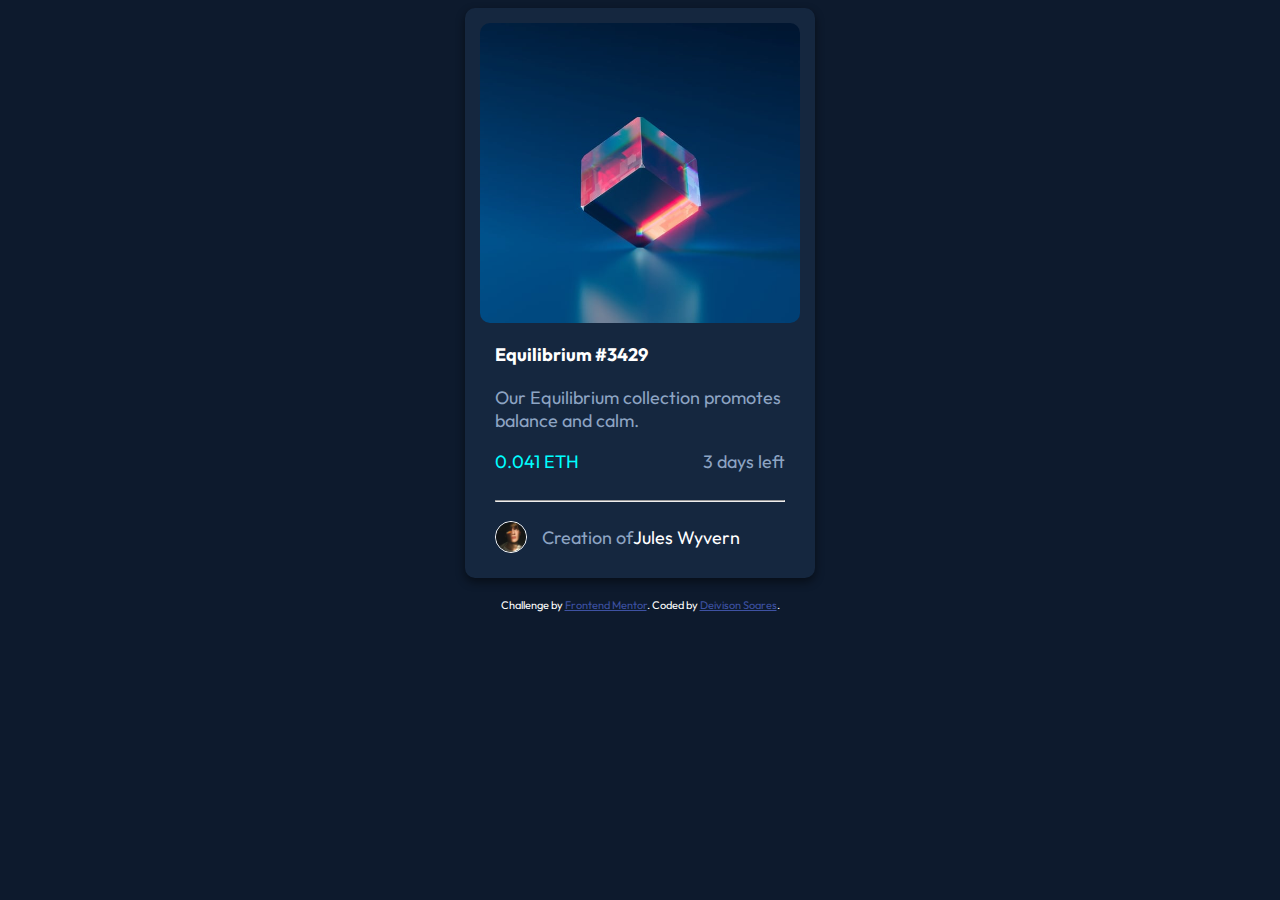
<file: index.html>
<!DOCTYPE html>
<html lang="pt-br">
<head>
    <meta charset="UTF-8">
    <meta http-equiv="X-UA-Compatible" content="IE=edge">
    <meta name="viewport" content="width=device-width, initial-scale=1.0">
    <link rel="icon" type="image/png" sizes="32x32" href="./images/favicon-32x32.png">
    <link rel="stylesheet" href="style.css">
    <title>Frontend Mentor | NFT preview card component</title>
</head>
<body>

    <main>
        <img id="equilibrium" src="images/image-equilibrium.jpg" alt="Equilibrium">
      <div id="principal">
        <h4>Equilibrium #3429</h4>

        <p id="desc" style="color: #8da4c3">Our Equilibrium collection promotes balance and calm.</p>

        <p id="nf" style="color: cyan">0.041 ETH</p>

        <p id="timeleft" style="color: #8da4c3">3 days left</p>
        
        <hr>

      </div>
      <div id="create">
        <img id="avatar" src="images/image-avatar.png" alt="">
        
          <p id="by" style="color: #8da4c3;">Creation of <a href="#">Jules Wyvern</a></p>
        </div>
    </main>

    <footer class="attribution">
      Challenge by <a href="https://www.frontendmentor.io?ref=challenge" target="_blank">Frontend Mentor</a>. 
      Coded by <a href="https://github.com/DeivSoares">Deivison Soares</a>.
    </footer>
  </body>
</html>
</file>
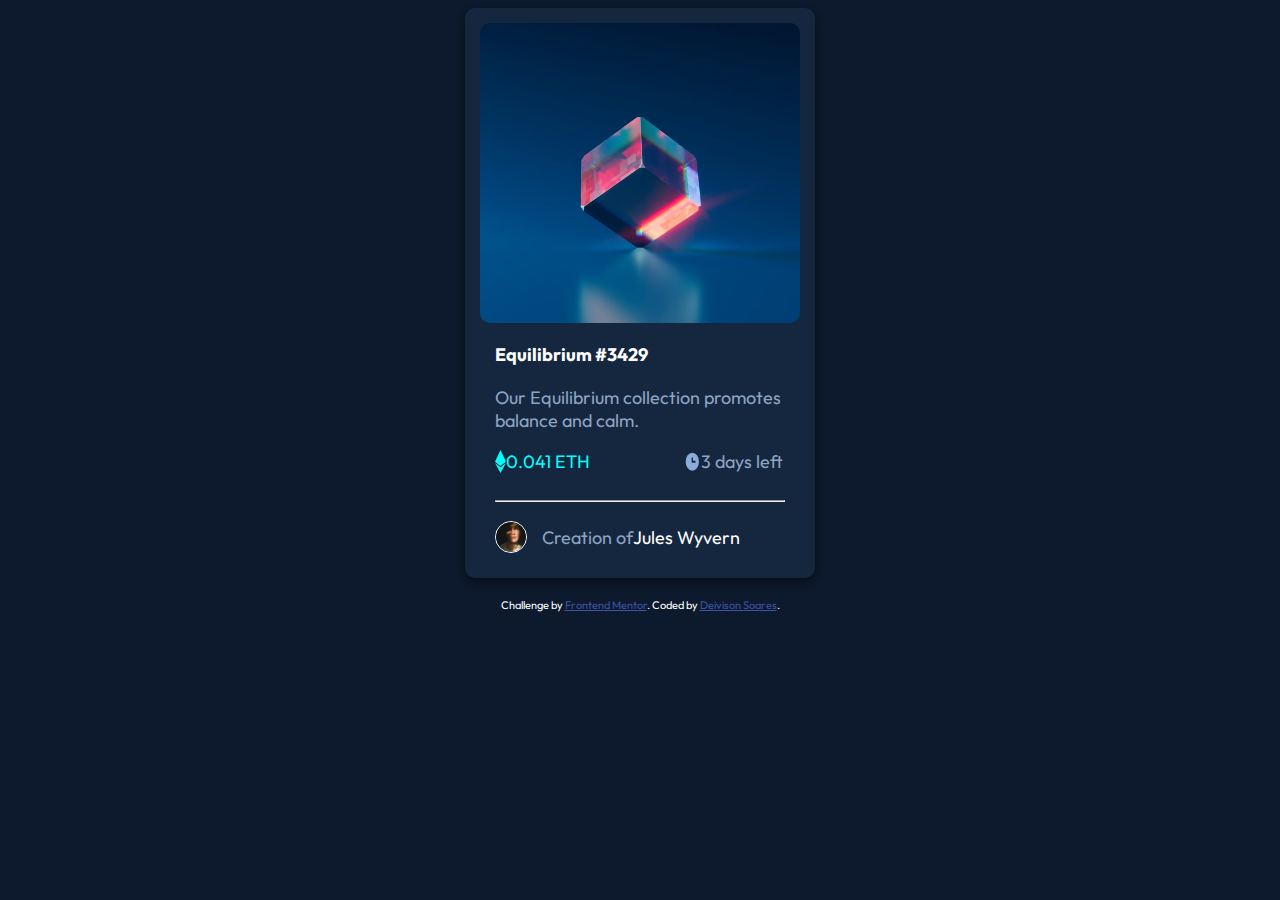
<file: html/index.html>
<!DOCTYPE html>
<html lang="pt-br">
<head>
    <meta charset="UTF-8">
    <meta http-equiv="X-UA-Compatible" content="IE=edge">
    <meta name="viewport" content="width=device-width, initial-scale=1.0">
    <link rel="icon" type="image/png" sizes="32x32" href="./images/favicon-32x32.png">
    <link rel="stylesheet" href="../css/style.css">
    <title>Frontend Mentor | NFT preview card component</title>
</head>
<body>

    <main>
        <img id="equilibrium" src="../images/image-equilibrium.jpg" alt="Equilibrium">
      <div id="principal">
        <h4>Equilibrium #3429</h4>

        <p id="desc" style="color: #8da4c3">Our Equilibrium collection promotes balance and calm.</p>
      
        <p id="nf" style="color: cyan"><img src="../images/icon-ethereum.svg" alt="">0.041 ETH</p>

        <p id="timeleft" style="color: #8da4c3"> <img src="../images/icon-clock.svg" alt="">3 days left</p>
        
        <hr>

      </div>
      <div id="create">
        <img id="avatar" src="../images/image-avatar.png" alt="">
        
          <p id="by" style="color: #8da4c3;">Creation of <a href="#">Jules Wyvern</a></p>
        </div>
    </main>

    <footer class="attribution">
      Challenge by <a href="https://www.frontendmentor.io?ref=challenge" target="_blank">Frontend Mentor</a>. 
      Coded by <a href="https://github.com/DeivSoares" target="_blank">Deivison Soares</a>.
    </footer>
  </body>
</html>
</file>
<file: style.css>
@import url('https://fonts.googleapis.com/css2?family=Outfit:wght@100;200;300;400;500;600;700;800;900&display=swap');


body{
    font-family: 'Outfit', sans-serif;
    font-size: 18px;
    background-color: #0d1a2d;
    color: white;
}

main{
    background-color: #15273f;
    box-shadow: 0px 4px 10px #0000007c;
    border-radius: 10px;
    margin: auto;
    width: 350px;
    height: 570px;
}
#equilibrium{
    border-radius: 25px;
    padding: 15px;
    width: 320px;
    height: 300px;
}

#principal{
    padding: 0px 30px 0px 30px;
}
h4{
    color: white;
    margin: 0px 0px 20px 0px;
}

#desc{
    margin: 18px 0px 0px 0px
}

#nf{
    display: inline-flex;
}

#timeleft{
    display: inline-flex;
    margin-left: 120px;
}

#create{
    padding: 10px;
    padding-left: 30px;
    display: inline-flex;
}

#avatar{
    border: 1px solid white;
    border-radius: 20px;
    width: 30px;
    height: 30px;
    display: inline-flex;
}

#by{
    display: inline-flex;
    margin: 0px; 
    margin-left: 15px;
    align-items: center;
}
p a{
    color: white;
    text-decoration: none;
    font-size: 18px;
}

p a:hover{
    text-decoration: underline;
    font-weight: bold;
    font-size: 20px;
    transition: 0.5s;

}


footer {
    font-size: 11px; 
    text-align: center;
    margin-top: 20px;
}



footer a {
   color: #3e52a3;
}

footer a:hover{
    text-decoration: underline;
    color: #3e94a3;
    font-size: 12px;
    font-weight: bold;
    transition: 0.5s;
}
</file>
<file: css/style.css>
@import url('https://fonts.googleapis.com/css2?family=Outfit:wght@100;200;300;400;500;600;700;800;900&display=swap');


body{
    font-family: 'Outfit', sans-serif;
    font-size: 18px;
    background-color: #0d1a2d;
    color: white;
}

main{
    background-color: #15273f;
    box-shadow: 0px 4px 10px #0000007c;
    border-radius: 10px;
    margin: auto;
    width: 350px;
    height: 570px;
}
#equilibrium{
    border-radius: 25px;
    padding: 15px;
    width: 320px;
    height: 300px;
}

#principal{
    padding: 0px 30px 0px 30px;
}
h4{
    color: white;
    margin: 0px 0px 20px 0px;
}

#desc{
    margin: 18px 0px 0px 0px
}

#nf{
    display: inline-flex;
}

#timeleft{
    display: inline-flex;
    margin-left: 90px;
}

#create{
    padding: 10px;
    padding-left: 30px;
    display: inline-flex;
}

#avatar{
    border: 1px solid white;
    border-radius: 20px;
    width: 30px;
    height: 30px;
    display: inline-flex;
}

#by{
    display: inline-flex;
    margin: 0px; 
    margin-left: 15px;
    align-items: center;
}
p a{
    color: white;
    text-decoration: none;
    font-size: 18px;
}

p a:hover{
    text-decoration: underline;
    font-weight: bold;
    font-size: 20px;
    transition: 0.5s;

}


footer {
    font-size: 11px; 
    text-align: center;
    margin-top: 20px;
}



footer a {
   color: #3e52a3;
}

footer a:hover{
    text-decoration: underline;
    color: #3e94a3;
    font-size: 12px;
    font-weight: bold;
    transition: 0.5s;
}
</file>
